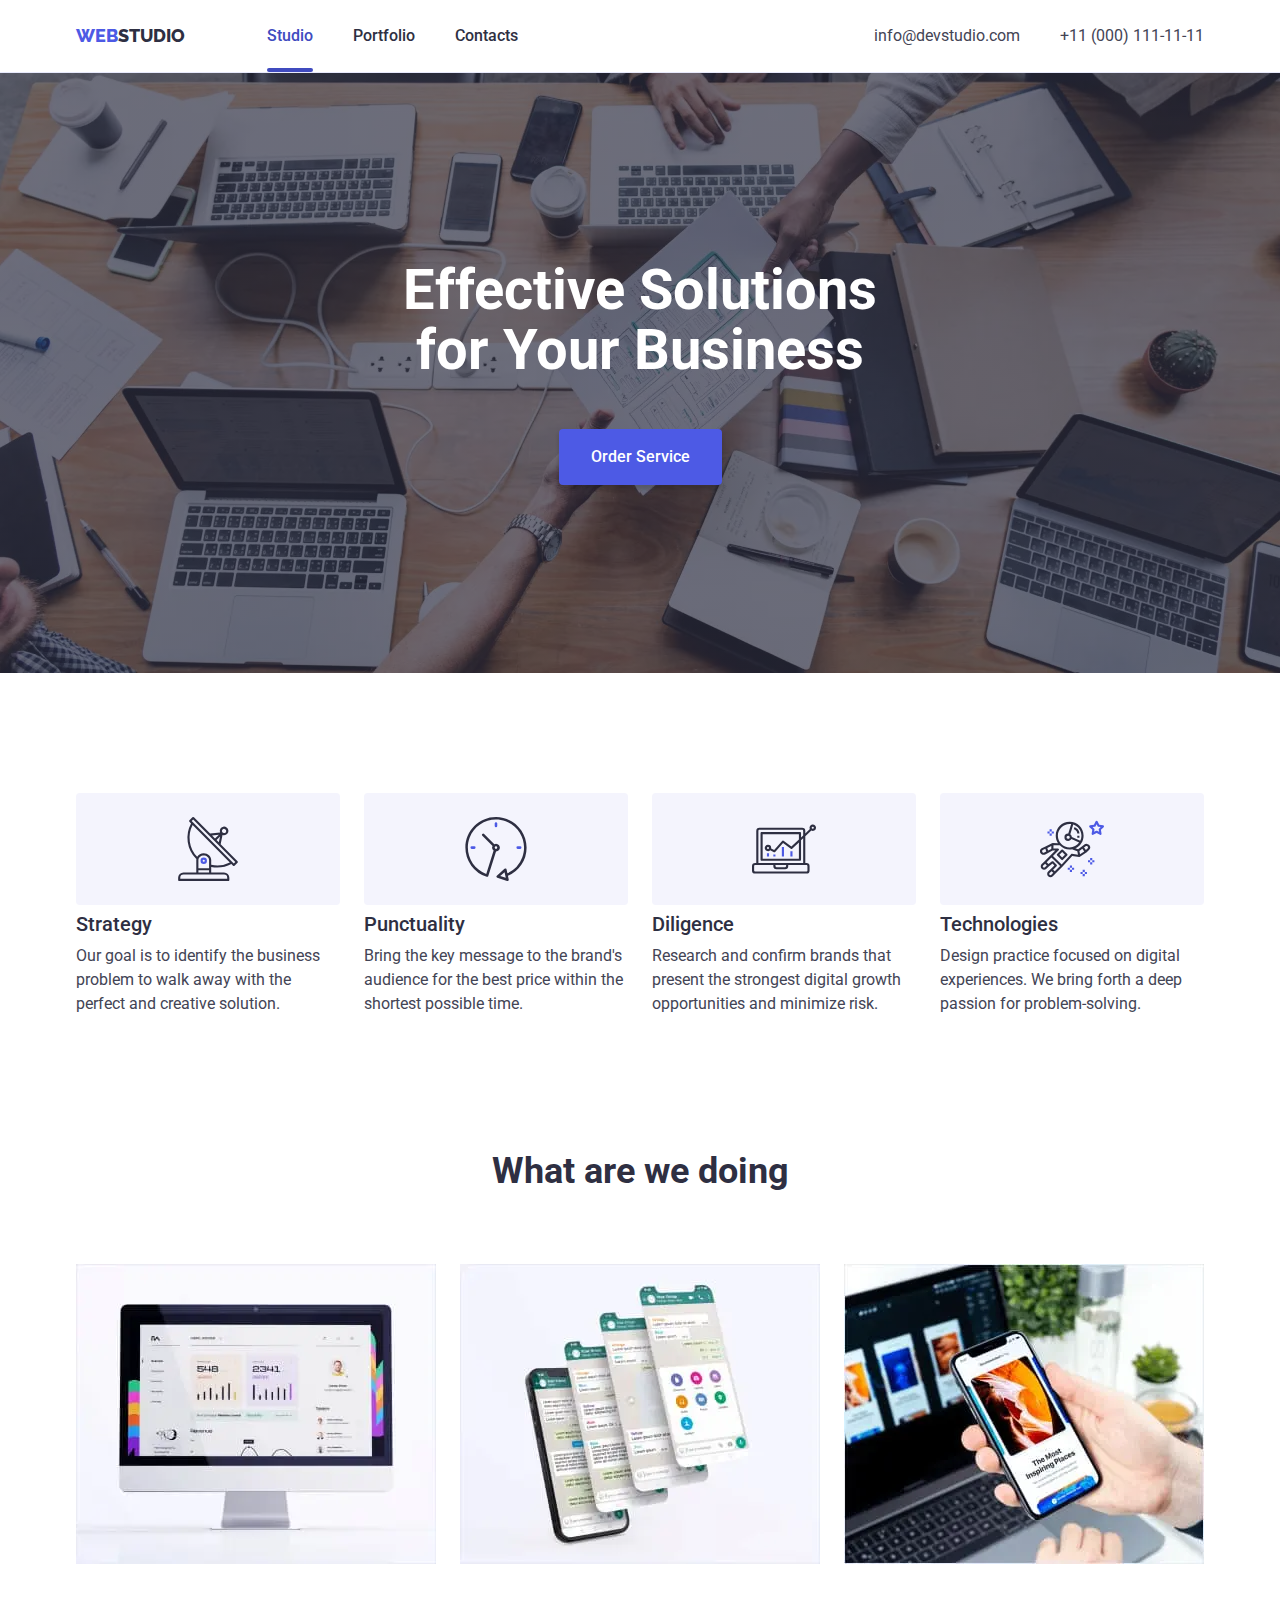
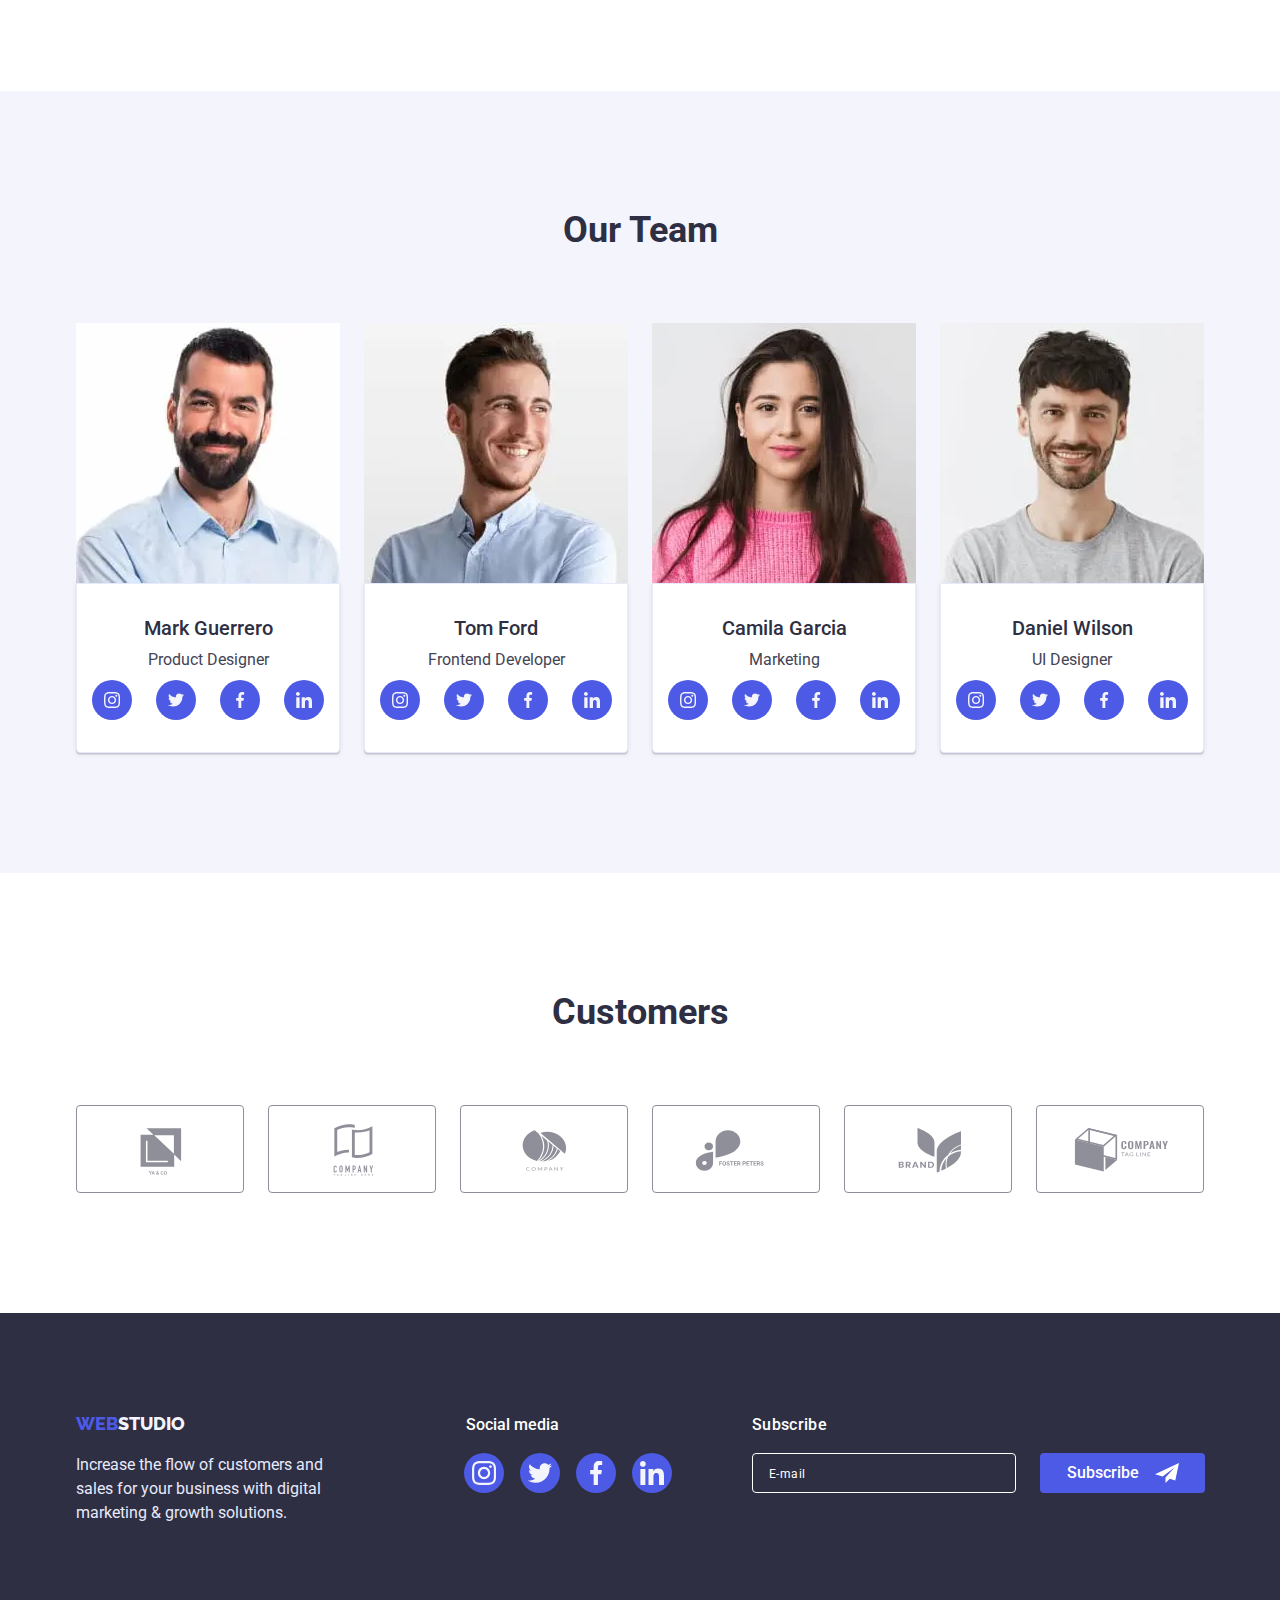
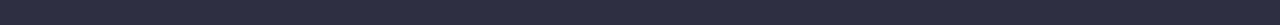
<file: index.html>
<!DOCTYPE html>
<html lang="en" class="page">
<head>
    <meta charset="UTF-8">
    <meta name="viewport" content="width=device-width, initial-scale=1.0">
    <title>WebStudio</title>

    <link rel="stylesheet" href="./css/modern-normalize.css">
    <link rel="stylesheet" href="./css/styles.css">

    <link rel="preconnect" href="https://fonts.googleapis.com">
    <link rel="preconnect" href="https://fonts.gstatic.com" crossorigin>
    <link href="https://fonts.googleapis.com/css2?family=Raleway:wght@800&family=Roboto:wght@400;500;700;900&display=swap" rel="stylesheet">
</head>

<body>

    <header class="page-header">
        <div class="container main-nav"> 
                <nav class="logo-nav">
                    <a href="./index.html" class="logo">
                        <span>Web</span>Studio
                    </a>
                    <ul class="site-nav list">
                        <li class="item"><a href="./index.html" class="menu-link">Studio</a></li>
                        <li class="item"><a href="./portfolio.html">Portfolio</a></li>
                        <li class="item"><a href="">Contacts</a></li>
                    </ul>                   
                </nav>
                
                <button type="button" class="mobile-menu-open" js-open-menu>
                    <svg class="mobile-menu-open_icon" width="32" height="22" >
                        <use href="./images/sprite.svg#icon-burger"></use>
                    </svg>
                </button>
        
                <address class="address">
                    <ul class="auth-nav list">
                        <li class="item"><a href="mailto:info@devstudio.com">info@devstudio.com</a></li>
                        <li class="item"><a href="tel:+110001111111">+11 (000) 111-11-11</a></li>
                    </ul>
                </address>
        </div>

        <div class="mobile-menu" js-menu-container>
               
                <div class="container mobile-menu-container">

                    <button class="mobile-menu-close-button" type="button" js-close-menu>
                        <svg class="modal-close-button-icon" width="8" height="8">
                            <use href="./images/sprite.svg#icon-close-button"></use>
                        </svg>
                    </button>

                <ul class="mobile-site-nav list">
                    <li class="item"><a href="./index.html" >Studio</a></li>
                    <li class="item"><a href="./portfolio.html">Portfolio</a></li>
                    <li class="item"><a href="">Contacts</a></li>
                </ul>
                
                <ul class="mobile-menu-nav list">
                    <li class="mobile-phone-nav">
                        <a href="tel:+110001111111">+11 (000) 111-11-11</a>
                    </li>
    
                    <li class="mobile-email-nav">
                        <a href="mailto:info@devstudio.com">info@devstudio.com</a>
                    </li>

                    <li class="mobile-soc-list">
                        <ul class="mobile-social-list list">
                            <li class="mobile-social-list-item">
                                <a href="" class="mobile-social-list-link">
                                    <svg class="social-list-icon" width="24" height="24">
                                        <use href="./images/sprite.svg#icon-instagram"></use>
                                    </svg>
                                </a>
                            </li> 
                            <li class="mobile-social-list-item">
                                <a href="" class="mobile-social-list-link">
                                    <svg class="social-list-icon" width="24" height="24">
                                        <use href="./images/sprite.svg#icon-twitter"></use>
                                    </svg>
                                </a>
                            </li>
                            <li class="mobile-social-list-item">
                                <a href="" class="mobile-social-list-link">
                                    <svg class="social-list-icon" width="24" height="24">
                                        <use href="./images/sprite.svg#icon-facebook"></use>
                                    </svg>
                                </a>
                            </li>
                            <li class="mobile-social-list-item">
                                <a href="" class="mobile-social-list-link">
                                    <svg class="social-list-icon" width="24" height="24">
                                        <use href="./images/sprite.svg#icon-linkedin"></use>
                                    </svg>
                                </a>
                            </li>
                        </ul>
                    </li>
                    
                </ul>

            </div>
           
        </div>
    </header>

<main>

    <section class="hero  overlay">
        <div class="container">
        
        <h1 class="hero-title">Effective Solutions <br> for Your Business</h1>
        <button class="button  button-primary" type="button" data-modal-open>Order Service</button> 
        
        </div>
    </section>

    <section class="section-principles">

        <div class="container">

            <ul class="feature-list list">
                <li class="item-list icon-strategy">
                    <div class="card-content">
                    <h3 class="title-feature-list">Strategy</h3>
                    <p class="content-feature-list">Our goal is to identify the business
                        problem to walk away with the perfect and creative solution. </p>
                    </div>
                </li>
                <li class="item-list icon-clock">
                    <div class="card-content">
                    <h3 class="title-feature-list">Punctuality</h3>
                    <p class="content-feature-list">Bring the key message to the brand's audience for the best price within the shortest possible time.</p>
                    </div>
                </li>
                <li class="item-list icon-diagram">
                    <div class="card-content">
                    <h3 class="title-feature-list">Diligence</h3>
                    <p class="content-feature-list">Research and confirm brands that present the strongest digital growth opportunities and minimize risk.</p>
                    </div>
                </li>
                <li class="item-list icon-astronaut">
                    <div class="card-content">
                    <h3 class="title-feature-list">Technologies</h3>
                    <p class="content-feature-list">Design practice focused on digital experiences. We bring forth a deep passion for problem-solving.</p>
                    </div>
                </li>
            </ul>  
        
        </div>
        
    </section> 

    <section class="section-wawd">   

        <div class="container">

        <h2 class="section-title">What are we doing</h2>
            <ul class="section-nav-wawd list">
                <li class="item">
                    <div class="card-thumb-wawd">
                    <img 
                    srcset="./images/rectangle.webp 1x, ./images/rectangle@2x.webp 2x"  
                    src="./images/rectangle.webp" alt="comp" width="360" class="wawd-image">
                    </div>
                </li>
                <li class="item">
                    <div class="card-thumb-wawd">
                    <img 
                    srcset="./images/rectangleone.webp 1x, ./images/rectangleone@2x.webp 2x"
                    src="./images/rectangleone.webp" alt="app" width="360" class="wawd-image">
                    </div>
                </li>
                <li class="item">
                    <div class="card-thumb-wawd">
                    <img 
                    srcset="./images/rectangletwo.webp 1x, ./images/rectangletwo@2x.webp 2x"
                    src="./images/rectangletwo.webp" alt="phone" width="360" class="wawd-image">
                    </div>
                </li>
            
            </ul>

        </div>

    </section>

    <section class="section-team">

        <div class="container">
            <div class="our-team">

        <h2 class="section-title">Our Team</h2>

        <ul class="team list">
            <li class="item">
                <div class="team-card">
                <div class="card-team">
                <img 
                srcset="./images/img.webp 1x, ./images/img@2x.webp 2x"
                src="./images/img.webp" alt="Product Designer" width="264">
                </div>
                <div class="card-txt">
                <h3 class="title">Mark Guerrero</h3>
                <p class="content">Product Designer</p>
                <ul class="social-list list">
                    <li class="social-list-item">
                        <a href="" class="social-list-link">
                            <svg class="social-list-icon" width="16" height="16">
                                <use href="./images/sprite.svg#icon-instagram"></use>
                            </svg>
                        </a>
                    </li>
                    <li class="social-list-item">
                        <a href="" class="social-list-link">
                            <svg class="social-list-icon" width="16" height="16">
                                <use href="./images/sprite.svg#icon-twitter"></use>
                            </svg>
                        </a>
                    </li>
                    <li class="social-list-item">
                        <a href="" class="social-list-link">
                            <svg class="social-list-icon" width="16" height="16">
                                <use href="./images/sprite.svg#icon-facebook"></use>
                            </svg>
                        </a>
                    </li>
                    <li class="social-list-item">
                        <a href="" class="social-list-link">
                            <svg class="social-list-icon" width="16" height="16">
                                <use href="./images/sprite.svg#icon-linkedin"></use>
                            </svg>
                        </a>
                    </li>
                </ul>
                </div>
                </div>
            </li>
            <li class="item">
                <div class="team-card">
                <div class="card-team">
                <img 
                srcset="./images/imgone.webp 1x, ./images/imgone@2x.webp 2x"
                src="./images/imgone.webp" alt="Frontend Developer" width="264">
                </div>
                <div class="card-txt">
                <h3 class="title">Tom Ford</h3>
                <p class="content">Frontend Developer</p>
                <ul class="social-list list">
                    <li class="social-list-item">
                        <a href="" class="social-list-link">
                            <svg class="social-list-icon" width="16" height="16">
                                <use href="./images/sprite.svg#icon-instagram"></use>
                            </svg>
                        </a>
                    </li>
                    <li class="social-list-item">
                        <a href="" class="social-list-link">
                            <svg class="social-list-icon" width="16" height="16">
                                <use href="./images/sprite.svg#icon-twitter"></use>
                            </svg>
                        </a>
                    </li>
                    <li class="social-list-item">
                        <a href="" class="social-list-link">
                            <svg class="social-list-icon" width="16" height="16">
                                <use href="./images/sprite.svg#icon-facebook"></use>
                            </svg>
                        </a>
                    </li>
                    <li class="social-list-item">
                        <a href="" class="social-list-link">
                            <svg class="social-list-icon" width="16" height="16">
                                <use href="./images/sprite.svg#icon-linkedin"></use>
                            </svg>
                        </a>
                    </li>
                </ul>
                </div>
                </div>
            </li>
            <li class="item">
                <div class="team-card">
                <div class="card-team">
                <img 
                srcset="./images/imgtwo.webp 1x, ./images/imgtwo@2x.webp 2x"
                src="./images/imgtwo.webp" alt="Marketing" width="264">
                </div>
                <div class="card-txt">
                <h3 class="title">Camila Garcia</h3>
                <p class="content">Marketing</p>
                <ul class="social-list list">
                    <li class="social-list-item">
                        <a href="" class="social-list-link">
                            <svg class="social-list-icon" width="16" height="16">
                                <use href="./images/sprite.svg#icon-instagram"></use>
                            </svg>
                        </a>
                    </li>
                    <li class="social-list-item">
                        <a href="" class="social-list-link">
                            <svg class="social-list-icon" width="16" height="16">
                                <use href="./images/sprite.svg#icon-twitter"></use>
                            </svg>
                        </a>
                    </li>
                    <li class="social-list-item">
                        <a href="" class="social-list-link">
                            <svg class="social-list-icon" width="16" height="16">
                                <use href="./images/sprite.svg#icon-facebook"></use>
                            </svg>
                        </a>
                    </li>
                    <li class="social-list-item">
                        <a href="" class="social-list-link">
                            <svg class="social-list-icon" width="16" height="16">
                                <use href="./images/sprite.svg#icon-linkedin"></use>
                            </svg>
                        </a>
                    </li>
                </ul>
                </div>
                </div>
            </li>
            <li class="item">
                <div class="team-card">
                <div class="card-team">
                <img 
                srcset="./images/imgthree.webp 1x, ./images/imgthree@2x.webp 2x"
                src="./images/imgthree.webp" alt="UI Designer" width="264">
                </div>
                <div class="card-txt">
                <h3 class="title">Daniel Wilson</h3>
                <p class="content">UI Designer</p>
                <ul class="social-list list">
                    <li class="social-list-item">
                        <a href="" class="social-list-link">
                            <svg class="social-list-icon" width="16" height="16">
                                <use href="./images/sprite.svg#icon-instagram"></use>
                            </svg>
                        </a>
                    </li>
                    <li class="social-list-item">
                        <a href="" class="social-list-link">
                            <svg class="social-list-icon" width="16" height="16">
                                <use href="./images/sprite.svg#icon-twitter"></use>
                            </svg>
                        </a>
                    </li>
                    <li class="social-list-item">
                        <a href="" class="social-list-link">
                            <svg class="social-list-icon" width="16" height="16">
                                <use href="./images/sprite.svg#icon-facebook"></use>
                            </svg>
                        </a>
                    </li>
                    <li class="social-list-item">
                        <a href="" class="social-list-link">
                            <svg class="social-list-icon" width="16" height="16">
                                <use href="./images/sprite.svg#icon-linkedin"></use>
                            </svg>
                        </a>
                    </li>
                </ul>
                </div>
                </div>
            </li>
        </ul>
        </div>

        </div>

    </section>


    <section class="customers">

        <div class="container">
        
            <h2 class="section-title">Customers</h2>

            <ul class="customer-list list">
                <li class="customer-list-item">
                    <a href="" class="customer-list-link">
                        <svg class="customer-list-icon" width="104" height="56">
                            <use href="./images/sprite.svg#icon-YACO"></use>
                        </svg>
                    </a>
                </li>
                <li class="customer-list-item">
                    <a href="" class="customer-list-link">
                        <svg class="customer-list-icon" width="104" height="56">
                            <use href="./images/sprite.svg#icon-tagline"></use>
                        </svg>
                    </a>
                </li>
                <li class="customer-list-item">
                    <a href="" class="customer-list-link">
                        <svg class="customer-list-icon" width="104" height="56">
                            <use href="./images/sprite.svg#icon-company"></use>
                        </svg>
                    </a>
                </li>
                <li class="customer-list-item">
                    <a href="" class="customer-list-link">
                        <svg class="customer-list-icon" width="104" height="56">
                            <use href="./images/sprite.svg#icon-foster"></use>
                        </svg>
                    </a>
                </li>
                <li class="customer-list-item">
                    <a href="" class="customer-list-link">
                        <svg class="customer-list-icon" width="104" height="56">
                            <use href="./images/sprite.svg#icon-brand"></use>
                        </svg>
                    </a>
                </li>
                <li class="customer-list-item">
                    <a href="" class="customer-list-link">
                        <svg class="customer-list-icon" width="104" height="56">
                            <use href="./images/sprite.svg#icon-companytag"></use>
                        </svg>
                    </a>
                </li>

            </ul>
        </div>
    </section>

</main>

    <footer class="footer">
        <div class="container">

            <ul class="foot list">
                <li class="footik-web">
                    <a href="./index.html" class="logo-footer">
                        <span>Web</span>Studio
                        </a>
                        <p class="description">Increase the flow of customers and sales for your business with digital marketing & growth solutions.</p>
                </li>

                <li class="footik-social-media">
                    
                    <p class="social-media-title">Social media</p> 
                    <ul class="social-media list">
                        
                        <li class="social-media-item">
                            <a href="" class="social-media-link">
                                <svg class="social-media-icon" width="24" height="24" >
                                    <use href="./images/sprite.svg#icon-instagram"></use>
                                </svg>
                            </a>
                        </li>
                        <li class="social-media-item">
                            <a href="" class="social-media-link">
                                <svg class="social-media-icon" width="24" height="24" >
                                    <use href="./images/sprite.svg#icon-twitter"></use>
                                </svg>
                            </a>
                        </li>
                        <li class="social-media-item">
                            <a href="" class="social-media-link">
                                <svg class="social-media-icon" width="24" height="24" >
                                    <use href="./images/sprite.svg#icon-facebook"></use>
                                </svg>
                            </a>
                        </li>
                        <li class="social-media-item">
                            <a href="" class="social-media-link">
                                <svg class="social-media-icon" width="24" height="24" >
                                    <use href="./images/sprite.svg#icon-linkedin"></use>
                                </svg>
                            </a>
                        </li>
            
                    </ul> 
                    
                </li>

                <li class="footik-subscribe">
                    <p class="subscribe">Subscribe</p>

                    <Form foottik-form>
                        <div class="button-subscribe">
                            <input 
                            type="email"
                            name="user_email" 
                            class="subscribe-input-email" 
                            required
                            placeholder="E-mail" 
                            autocomplete="off"/>
    
                            <button type="submit" class="btn-subscribe">
                                <p>Subscribe</p> 
                                <svg class="button-subscribe-icon" width="24" height="24">
                                    <use href="./images/sprite.svg#icon-subscribe"></use>
                                </svg>
                            </button>
                        </div>
                    </Form>

                  
                    
                </li>
                
            </ul>
        
        </div>
        
    </footer>

    <div class="backdrop is-hidden" data-modal>
        <div class="modal">
            <p class="recall">Leave your contacts and we will call you back</p>
            <button class="modal-close-button" type="button" data-modal-close>
                <svg class="modal-close-button-icon" width="8" height="8">
                    <use href="./images/sprite.svg#icon-close-button"></use>
                </svg>
            </button>
            <form class="modal-form">
                <label class="modal-form-field">
                    <span class="modal-form-input-desc">Name    
                    </span>
                    <span class="modal-form-input-wrapper">

                        <input 
                        type="text" 
                        name="user_name" 
                        class="modal-form-input" 
                        required 
                        placeholder=" "
                        pattern="^[a-zA-Zа-яА-ЯіІїЇ]+$"
                        minlength="2" 
                        autocomplete="off" />

                        <svg class="modal-form-input-icon" width="18" height="24">
                            <use href="./images/sprite.svg#icon-person"></use>
                        </svg>
                        
                    </span>
                    
                </label>

                <label class="modal-form-field">
                    <span class="modal-form-input-desc">Phone</span>

                    <span class="modal-form-input-wrapper">
                        
                        <input 
                        type="tel" 
                        name="user_phone" 
                        class="modal-form-input" 
                        required
                        placeholder=" "
                        pattern="[0-9]{3}-[0-9]{3}-[0-9]{2}-[0-9]{2}"
                        title="xxx-xxx-xx-xx"
                        autocomplete="off" />

                        <svg class="modal-form-input-icon" width="18" height="24">
                            <use href="./images/sprite.svg#icon-phone"></use>
                        </svg>

                    </span>
                        
                </label>

                <label class="modal-form-field">
                    <span class="modal-form-input-desc">Email</span>

                    <span class="modal-form-input-wrapper">
                        
                        <input 
                        type="email" 
                        name="user_email" 
                        class="modal-form-input" 
                        required 
                        placeholder=" " 
                        autocomplete="off"/>

                        <svg class="modal-form-input-icon" width="18" height="24">
                            <use href="./images/sprite.svg#icon-email"></use>
                        </svg>
                        
                    </span>
                          
                </label>

                <label class="modal-form-field">
                    <span class="modal-form-input-desc">Comment</span>
                    <textarea 
                        name="user_message"
                        class="modal-form-message"  
                        placeholder="Text input" 
                    ></textarea>
                </label>
            
                <input 
                    id="user-policy" 
                    type="checkbox" 
                    name="user_policy" 
                    class="modal-form-check visually-hidden" 
                    autocomplete="off"/>
                <label for="user-policy" class="modal-form-check-desc">I accept the terms and conditions of the&nbsp;<a href="" class="privacy-policy"> Privacy Policy</a>
                </label>

                <button type="submit" class="modal-form-submit">Send</button>
            </form>

        </div>

    
    </div>
   
    <script src="./js/mobile-menu.js"></script>

    <script src="./js/modal.js"></script>
</body>
</html>
</file>
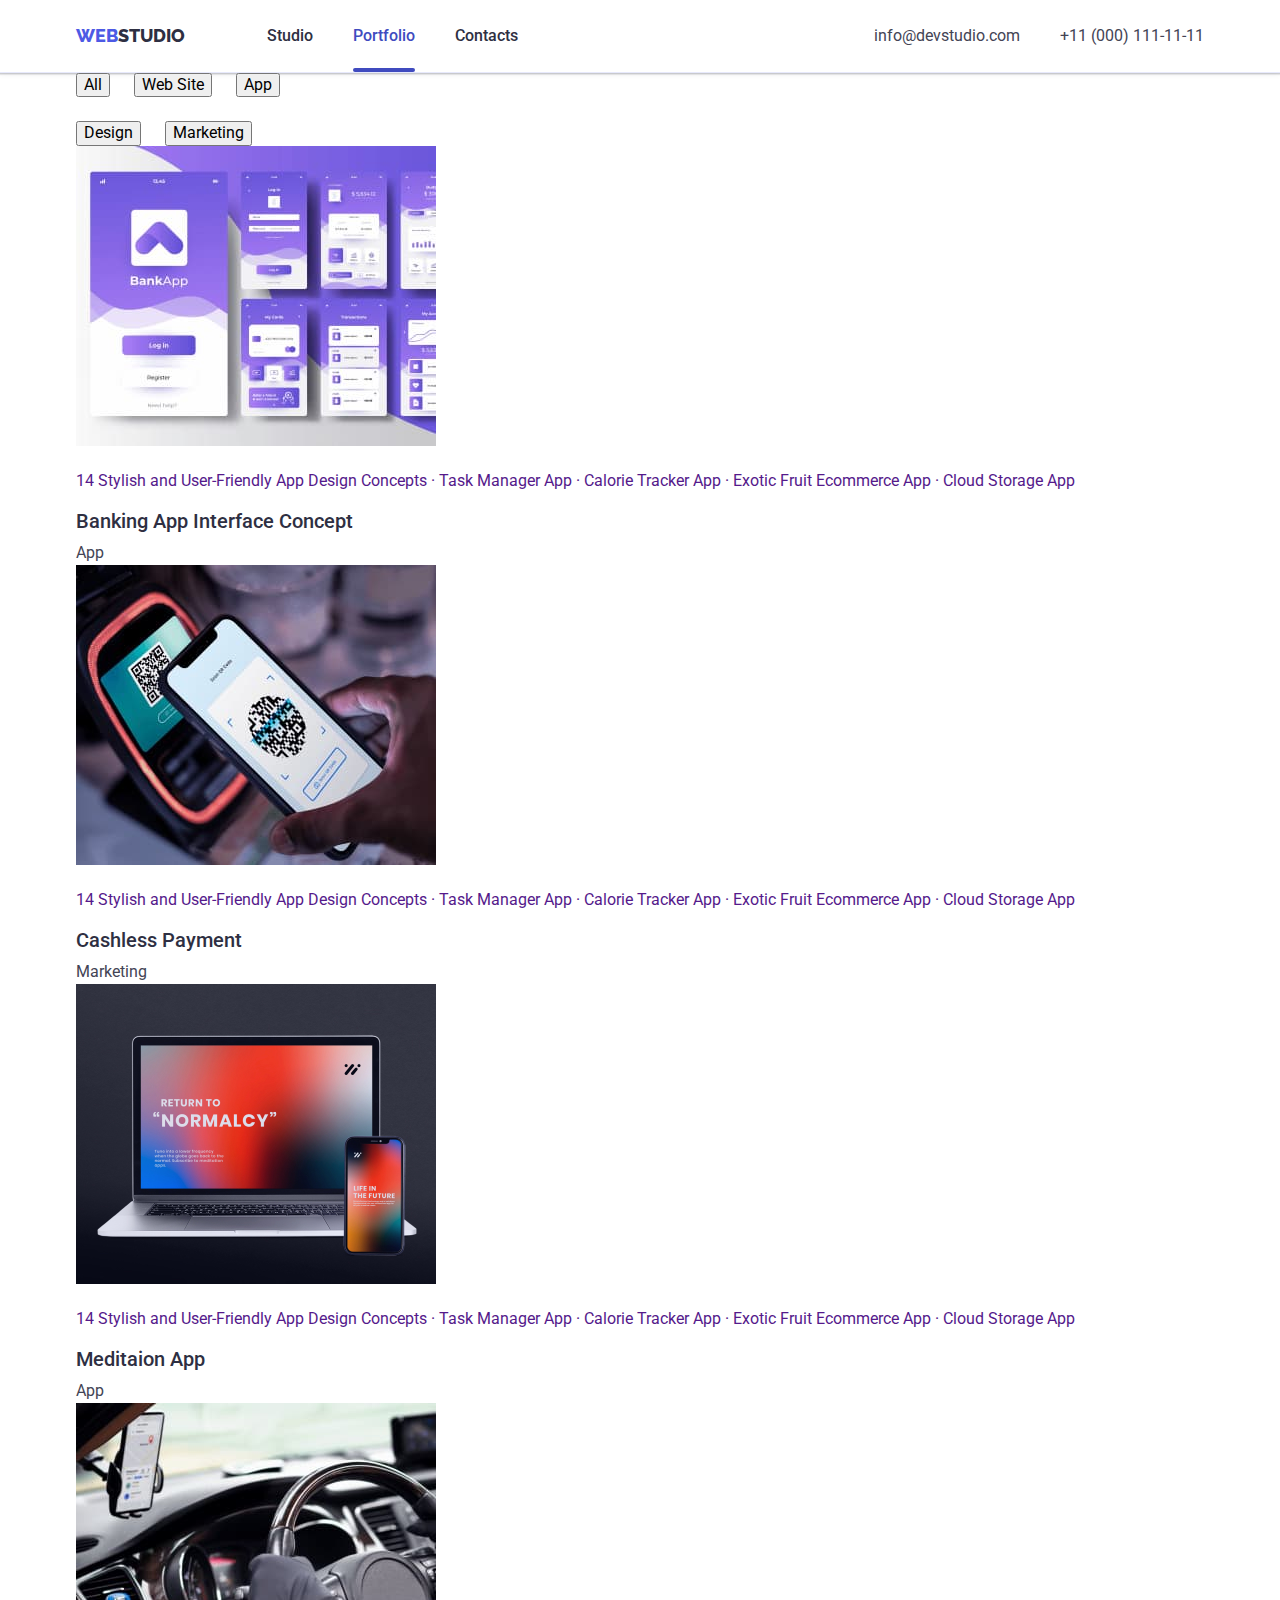
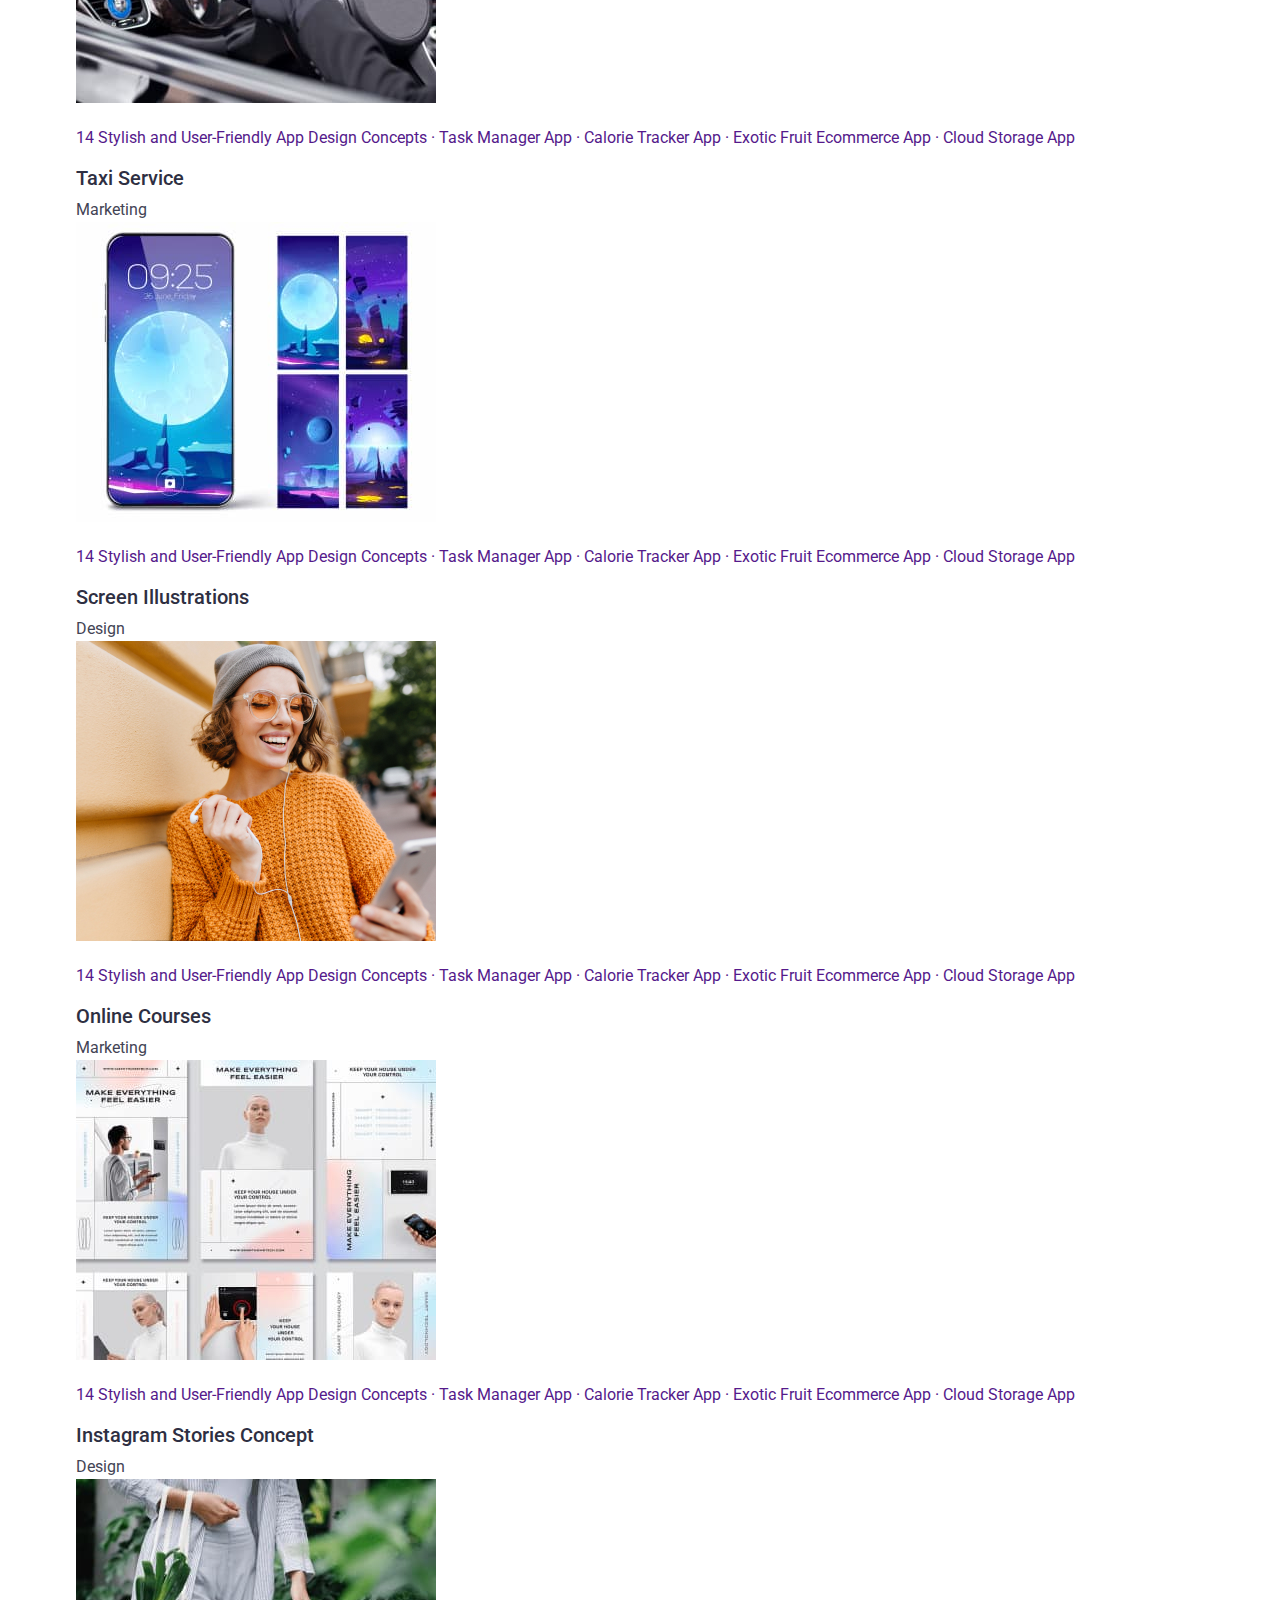
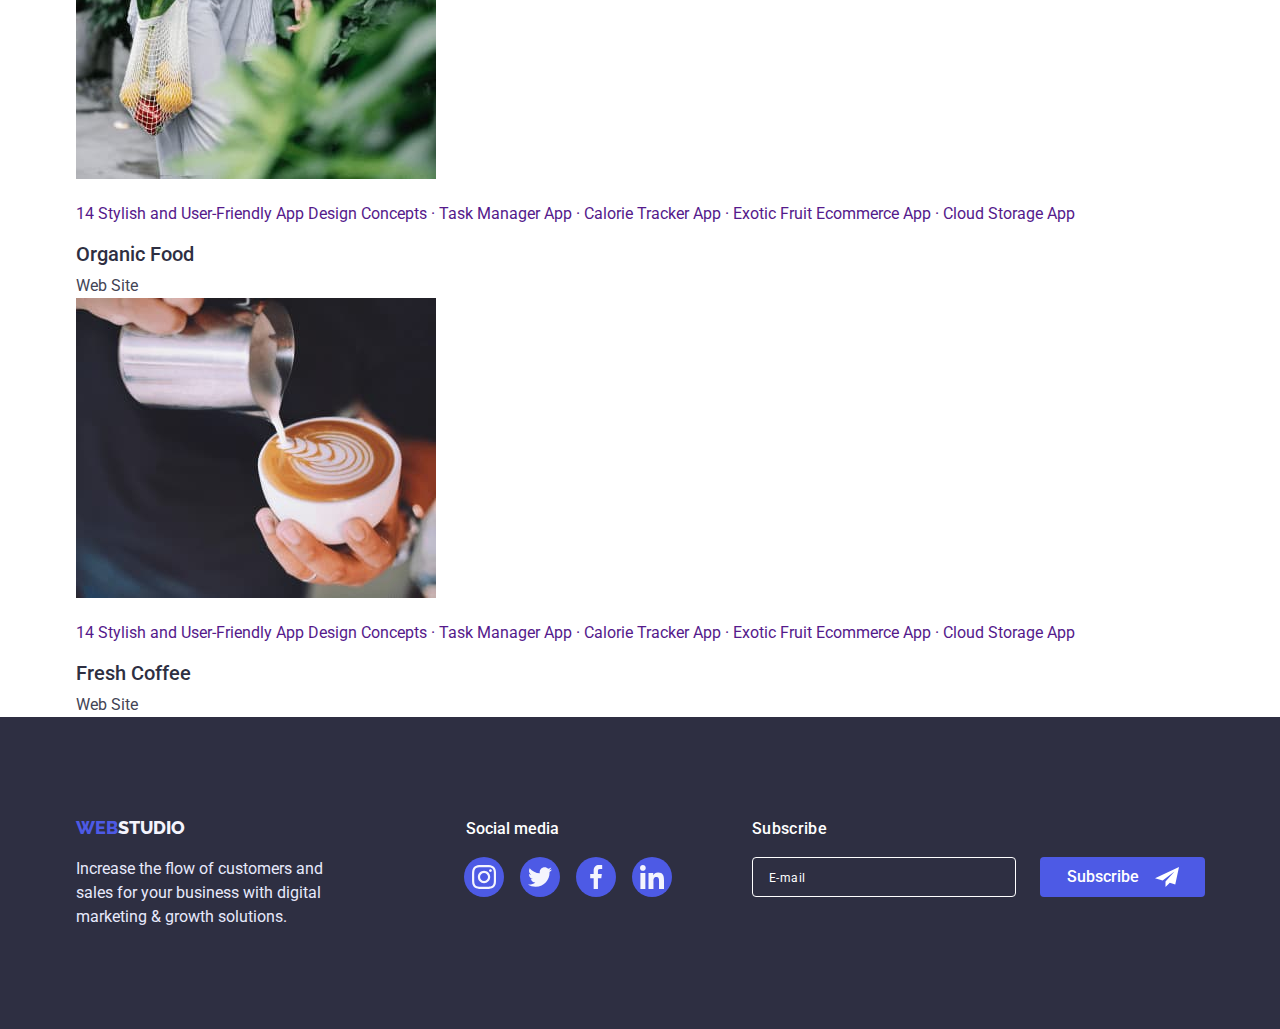
<file: portfolio.html>
<!DOCTYPE html>
<html lang="en" class="page">
<head>
    <meta charset="UTF-8">
    <meta http-equiv="X-UA-Compatible" content="IE=edge">
    <meta name="viewport" content="width=device-width, initial-scale=1.0">
    <title>Portfolio</title>

    <link rel="stylesheet" href="./css/modern-normalize.css">
    <link rel="stylesheet" href="./css/styles.css">

    <link rel="preconnect" href="https://fonts.googleapis.com">
    <link rel="preconnect" href="https://fonts.gstatic.com" crossorigin>
    <link href="https://fonts.googleapis.com/css2?family=Raleway:wght@800&family=Roboto:wght@400;500;700;900&display=swap" rel="stylesheet">
</head>

<body>
    <header class="page-header">
        <div class="container main-nav"> 
                <nav class="logo-nav">
                    <a href="./index.html" class="logo">
                        <span>Web</span>Studio
                    </a>
                    <ul class="site-nav list">
                        <li class="item"><a href="./index.html">Studio</a></li>
                        <li class="item"><a href="./portfolio.html" class="menu-link">Portfolio</a></li>
                        <li class="item"><a href="">Contacts</a></li>
                    </ul>                   
                </nav>
                
                <button type="button" class="mobile-menu-open" js-open-menu>
                    <svg class="mobile-menu-open_icon" width="32" height="22" >
                        <use href="./images/sprite.svg#icon-burger"></use>
                    </svg>
                </button>
        
                <address class="address">
                    <ul class="auth-nav list">
                        <li class="item"><a href="mailto:info@devstudio.com">info@devstudio.com</a></li>
                        <li class="item"><a href="tel:+110001111111">+11 (000) 111-11-11</a></li>
                    </ul>
                </address>
        </div>

        <div class="mobile-menu" js-menu-container>
            
              
                
                <div class="container mobile-menu-container">

                    <button class="mobile-menu-close-button" type="button" js-close-menu>
                        <svg class="modal-close-button-icon" width="8" height="8">
                            <use href="./images/sprite.svg#icon-close-button"></use>
                        </svg>
                    </button>

                <ul class="mobile-site-nav list">
                    <li class="item"><a href="./index.html" >Studio</a></li>
                    <li class="item"><a href="./portfolio.html">Portfolio</a></li>
                    <li class="item-contacts"><a href="">Contacts</a></li>
                </ul> 

                <p class="mobile-phone-nav">
                    <a href="tel:+110001111111">+11 (000) 111-11-11</a>
                </p>

                <p class="mobile-email-nav">
                    <a href="mailto:info@devstudio.com">info@devstudio.com</a>
                </p>

                <ul class="mobile-social-list list">
                    <li class="mobile-social-list-item">
                        <a href="" class="mobile-social-list-link">
                            <svg class="social-list-icon" width="24" height="24">
                                <use href="./images/sprite.svg#icon-instagram"></use>
                            </svg>
                        </a>
                    </li> 
                    <li class="mobile-social-list-item">
                        <a href="" class="mobile-social-list-link">
                            <svg class="social-list-icon" width="24" height="24">
                                <use href="./images/sprite.svg#icon-twitter"></use>
                            </svg>
                        </a>
                    </li>
                    <li class="mobile-social-list-item">
                        <a href="" class="mobile-social-list-link">
                            <svg class="social-list-icon" width="24" height="24">
                                <use href="./images/sprite.svg#icon-facebook"></use>
                            </svg>
                        </a>
                    </li>
                    <li class="mobile-social-list-item">
                        <a href="" class="mobile-social-list-link">
                            <svg class="social-list-icon" width="24" height="24">
                                <use href="./images/sprite.svg#icon-linkedin"></use>
                            </svg>
                        </a>
                    </li>
                </ul>

               
                
            </div>
           
        </div>
    </header>

    <main>

        <section   class="portfolio-page">

            <div class="container">

                <ul class="button-nav list">
                    <li>
                        <button class="button-secondary" type="button">All</button> 
                    </li>
                    <li>
                        <button class="button-secondary" type="button">Web Site</button> 
                    </li>
                    <li>
                        <button class="button-secondary" type="button">App</button> 
                    </li>
                    <li>
                        <button class="button-secondary" type="button">Design</button> 
                    </li>
                    <li>
                        <button class="button-secondary" type="button">Marketing</button> 
                    </li>
                </ul>

                <ul class="section-nav list">

                    <li class="item">
                        <article class="card">
                        <a href="" class="link">
                        <div class="card-thumb">
                            <img src="./images/oneimg.jpg" alt="Banking App" width="360"> 
                            <p class="overlay-card">
                                14 Stylish and User-Friendly App Design Concepts · Task Manager App · Calorie Tracker App · Exotic Fruit Ecommerce App · Cloud Storage App
                            </p>
                        </div>
                        <div class="card-text">
                            <h3 class="title">Banking App Interface Concept</h3>
                            <p class="content">App</p>
                        </div>
                        </a>
                        </article>     
                    </li>

                    <li class="item">
                        <article class="card">
                        <a href="" class="link">
                        <div class="card-thumb">
                            <img src="./images/twoimg.jpg" alt="Cashless Payment" width="360">
                            <p class="overlay-card">
                                14 Stylish and User-Friendly App Design Concepts · Task Manager App · Calorie Tracker App · Exotic Fruit Ecommerce App · Cloud Storage App
                            </p>
                        </div>
                        <div class="card-text">
                            <h3 class="title">Cashless Payment</h3>
                            <p class="content">Marketing</p>
                        </div>
                        </a>
                        </article>  
                    </li>

                    <li class="item">
                        <article class="card">
                        <a href="" class="link">
                        <div class="card-thumb">
                            <img src="./images/threeimg.jpg" alt="MeditaTion App" width="360">
                            <p class="overlay-card">
                                14 Stylish and User-Friendly App Design Concepts · Task Manager App · Calorie Tracker App · Exotic Fruit Ecommerce App · Cloud Storage App
                            </p>
                        </div>
                        <div class="card-text">
                            <h3 class="title">Meditaion App</h3>
                            <p class="content">App</p>
                        </div>
                        </a>
                        </article>
                    </li>
                    
                    <li class="item">
                        <article class="card">
                        <a href="" class="link">
                        <div class="card-thumb">
                            <img src="./images/fourimg.jpg" alt="Taxi Service" width="360">
                            <p class="overlay-card">
                                14 Stylish and User-Friendly App Design Concepts · Task Manager App · Calorie Tracker App · Exotic Fruit Ecommerce App · Cloud Storage App
                            </p>
                        </div>
                        <div class="card-text">
                            <h3 class="title">Taxi Service</h3>
                            <p class="content">Marketing</p>
                        </div>
                        </a>
                        </article>
                    </li>

                    <li class="item">
                        <article class="card">
                        <a href="" class="link">
                        <div class="card-thumb">
                            <img src="./images/fiveimg.jpg" alt="Screen Illustrations" width="360">
                            <p class="overlay-card">
                                14 Stylish and User-Friendly App Design Concepts · Task Manager App · Calorie Tracker App · Exotic Fruit Ecommerce App · Cloud Storage App
                            </p>
                        </div>
                        <div class="card-text">
                            <h3 class="title">Screen Illustrations</h3>
                            <p class="content">Design</p>
                        </div>
                        </a>
                        </article>
                    </li>

                    <li class="item">
                        <article class="card">
                        <a href="" class="link">
                        <div class="card-thumb">
                            <img src="./images/siximg.jpg" alt="Online Courses" width="360">
                            <p class="overlay-card">
                                14 Stylish and User-Friendly App Design Concepts · Task Manager App · Calorie Tracker App · Exotic Fruit Ecommerce App · Cloud Storage App
                            </p>
                        </div>
                        <div class="card-text">
                            <h3 class="title">Online Courses</h3>
                            <p class="content">Marketing</p>
                        </div>
                        </a>
                        </article>
                    </li>

                    <li class="item">
                        <article class="card">
                        <a href="" class="link">
                        <div class="card-thumb">
                            <img src="./images/sevenimg.jpg" alt="Instagram Stories Concept" width="360">
                            <p class="overlay-card">
                                14 Stylish and User-Friendly App Design Concepts · Task Manager App · Calorie Tracker App · Exotic Fruit Ecommerce App · Cloud Storage App
                            </p>
                        </div>
                        <div class="card-text">
                            <h3 class="title">Instagram Stories Concept</h3>
                            <p class="content">Design</p>
                        </div>
                        </a>
                        </article>
                    </li>

                    <li class="item">
                        <article class="card">
                        <a href="" class="link">
                        <div class="card-thumb">
                            <img src="./images/eightimg.jpg" alt="Organic Food" width="360">
                            <p class="overlay-card">
                                14 Stylish and User-Friendly App Design Concepts · Task Manager App · Calorie Tracker App · Exotic Fruit Ecommerce App · Cloud Storage App
                            </p>
                        </div>
                        <div class="card-text">
                            <h3 class="title">Organic Food</h3>
                            <p class="content">Web Site</p>
                        </div>
                        </a>
                        </article>
                    </li>

                    <li class="item">
                        <article class="card">
                        <a href="" class="link">
                        <div class="card-thumb">
                            <img src="./images/nineimg.jpg" alt="Fresh Coffee" width="360">
                            <p class="overlay-card">
                                14 Stylish and User-Friendly App Design Concepts · Task Manager App · Calorie Tracker App · Exotic Fruit Ecommerce App · Cloud Storage App
                            </p>
                        </div>
                        <div class="card-text">
                            <h3 class="title">Fresh Coffee</h3>
                            <p class="content">Web Site</p>
                        </div>
                        </a>
                        </article>
                    </li>
                </ul>

            </div>
          
        </section> 
      
    </main>

   
    <footer class="footer">
        <div class="container">

            <ul class="foot list">
                <li class="footik-web">
                    <a href="./index.html" class="logo-footer">
                        <span>Web</span>Studio
                        </a>
                        <p class="description">Increase the flow of customers and sales for your business with digital marketing & growth solutions.</p>
                </li>

                <li class="footik-social-media">
                    
                    <p class="social-media-title">Social media</p> 
                    <ul class="social-media list">
                        
                        <li class="social-media-item">
                            <a href="" class="social-media-link">
                                <svg class="social-media-icon" width="24" height="24" >
                                    <use href="./images/sprite.svg#icon-instagram"></use>
                                </svg>
                            </a>
                        </li>
                        <li class="social-media-item">
                            <a href="" class="social-media-link">
                                <svg class="social-media-icon" width="24" height="24" >
                                    <use href="./images/sprite.svg#icon-twitter"></use>
                                </svg>
                            </a>
                        </li>
                        <li class="social-media-item">
                            <a href="" class="social-media-link">
                                <svg class="social-media-icon" width="24" height="24" >
                                    <use href="./images/sprite.svg#icon-facebook"></use>
                                </svg>
                            </a>
                        </li>
                        <li class="social-media-item">
                            <a href="" class="social-media-link">
                                <svg class="social-media-icon" width="24" height="24" >
                                    <use href="./images/sprite.svg#icon-linkedin"></use>
                                </svg>
                            </a>
                        </li>
            
                    </ul> 
                    
                </li>

                <li class="footik-subscribe">
                    <p class="subscribe">Subscribe</p>

                    <div class="button-subscribe">
                        <input 
                        type="email"
                        name="user_email" 
                        class="subscribe-input-email" 
                        required
                        placeholder="E-mail" />

                        <button type="submit" class="btn-subscribe">
                            <p>Subscribe</p> 
                            <svg class="button-subscribe-icon" width="24" height="24">
                                <use href="./images/sprite.svg#icon-subscribe"></use>
                            </svg>
                        </button>
                    </div>
                    
                </li>
                
            </ul>
        
        </div>
        
    </footer>


</body>
</html>
</file>
<file: css/styles.css>
*,
*::before,
*::after {
  box-sizing: border-box;
}

:root {
    --main-textcolor: #2E2F42;
    --second-textcolor: #434455;
    --header-color: #FFFFFF;
    --footer-color: #E7E9FC;
    --logoweb-color: #4D5AE5; 
    --logostudio-color: #F4F4FD;
    --background-color: #fff;
    --nav-hoverfocus: #404BBF;
    --section-nav-gap: 24px;
    --transition: 250ms cubic-bezier(0.4, 0, 0.2, 1);
   }

.container {
    width: 100%;

    padding-left: 15px;
    padding-right: 15px;
       
}

body {
    color: var(--second-textcolor);
    font-family: 'Roboto', sans-serif;
}

.list {
    margin: 0;
    padding: 0;
    list-style: none;
    text-decoration: none;
}

.link {
    text-decoration: none;
}


.page {
    background-color: #fff;
    font-size: 16px;
    line-height: 1.5;
    text-decoration: none;
}


/*----------------------------HEADER------------------------------------------------*/
/*----------------------------HEADER------------------------------------------------*/
/*----------------------------HEADER------------------------------------------------*/

.page-header {
    background: #FFFFFF;
    border-bottom: 1px solid #E7E9FC;
    box-shadow: 0px 2px 1px rgba(46, 47, 66, 0.08), 0px 1px 1px rgba(46, 47, 66, 0.16), 0px 1px 6px rgba(46, 47, 66, 0.08);
}

.logo {
    color: var(--main-textcolor);
    font-weight: 800;
    font-size: 18px;
    line-height: 0.75;
    font-family: 'Raleway';
    text-transform: uppercase;
    text-decoration: none;

    width: 115px;
}  

span {
    color: var(--logoweb-color);
}

.main-nav {
    display: flex;
    align-items: center;
    justify-content: flex-start;
}

.logo-nav  {
    display: flex;
    align-items: center;
    justify-content: space-between;
}

.site-nav a {
    display: block;
    padding-top: var(--section-nav-gap);
    padding-bottom: var(--section-nav-gap);

    color: var(--main-textcolor);
    font-weight: 500;
    text-decoration: none;

    gap: 40px;

    transition: color var(--transition);
}

.site-nav {
    display: flex;
    gap: 40px;
}

.site-nav .menu-link {
    color: var(--nav-hoverfocus);
}

.site-nav a:hover,
.site-nav a:focus {
    color: var(--nav-hoverfocus);
}

.address {
    margin-left: auto;
}

.auth-nav a{
    color: var(--second-textcolor);
    font-family: 'Roboto';
    font-style: normal;
    font-weight: 400;
    
    text-decoration: none;

    transition: color var(--transition);
}

.auth-nav a:hover,
.auth-nav a:focus {
    color: var(--nav-hoverfocus);
}

.menu-link {
    position: relative;
    display: block;
    
}

.menu-link::after {
    content: "";

    position: absolute;
    bottom: 0%;

    display: block;
    width: 100%;
    height: 4px;

    background-color: var(--nav-hoverfocus);
    border-radius: 2px;

    opacity: 1;
    
}

.menu-link::after + .menu-link {
    color: var(--nav-hoverfocus);
}


/*----------------------------HERO------------------------------------------------*/
/*----------------------------HERO------------------------------------------------*/
/*----------------------------HERO------------------------------------------------*/

.hero {
    background-color: #2E2F42;

    padding: 188px 0px;
    text-align: center;
}

.hero-title {
    color: var(--background-color);

    margin-top: 0;
}

.overlay {
    margin-left: auto;
    margin-right: auto;
       
    background-repeat: no-repeat;
    background-position: center;
    background-size: cover;
    background-color: #2E2F42 70 %;
}

.button-primary {
    cursor: pointer;
    color:var(--background-color);
    background: var(--logoweb-color);
    box-shadow: 0px 4px 4px rgba(0, 0, 0, 0.15);
    border-width: 0px;
    border-radius: 4px;
    font-family: 'Roboto';
    font-style: normal;
    font-weight: 500;
    font-size: 16px;
    line-height: 24px;

    padding: 16px 32px;

    transition: color var(--transition), background-color var(--transition);    
}


/*----------------------------PRINCIPLES-----------------------------*/
/*----------------------------PRINCIPLES-----------------------------*/
/*----------------------------PRINCIPLES-----------------------------*/

.section-principles {
    padding: 96px 0;
}

.feature-list {
    display: flex;
    flex-wrap: wrap;
    gap: 72px 24px;
}

.title-feature-list {
    color: var(--main-textcolor);
    font-weight: 700;
    font-size: 36px;
    line-height: 1.11;

    text-align: center;

    margin-top: 0;
    margin-bottom: 8px;
    }
    
.content-feature-list {
    font-weight: 500;
    font-size: 16px;
    line-height: 1.5;
    
    color: var(--second-textcolor);

    margin-top: 0;
    }


/*----------------------------OUR TEAM-----------------------------*/
/*----------------------------OUR TEAM-----------------------------*/
/*----------------------------OUR TEAM-----------------------------*/

.section-team {
    background-color: var(--logostudio-color);

    padding-top: 96px;
    padding-bottom: 96px;
    }

.team {
    display: flex;
    flex-wrap: wrap;
    justify-content: center;
    }

.our-team {
    margin: 0 auto;  
}

.card-team {
    width: 264px;
    height: 260px;
    margin-right: 0;
    }

.card-txt {
    padding-top: 32px;
    padding-bottom: 32px;
        
        
    background: #FFFFFF;
    border-radius: 0px 0px 4px 4px;
    border: 1px solid #E7E9FC;
    box-shadow: 0px 1px 6px rgba(46, 47, 66, 0.08), 0px 1px 1px rgba(46, 47, 66, 0.16), 0px 2px 1px rgba(46, 47, 66, 0.08);
    
    text-align: center;
    
    width: 264px;
    }

.section-title {
    color: var(--main-textcolor);
    font-weight: 700;
    font-size: 36px;
    line-height: 1.11;
    text-align: center;

    margin-top: 0;
    margin-bottom: 72px;
    }
    
.title {
    color: var(--main-textcolor);
    font-weight: 500;
    font-size: 20px;
    line-height: 1.2;

    margin-top: 0;
    margin-bottom: 0;
    }
    
.content {
    font-family: 'Roboto', sans-serif;
    font-style: normal;
    font-weight: 400;
    font-size: 16px;
    line-height: var(--section-nav-gap);
    
    color: var(--second-textcolor);

    margin-top: 8px;
    margin-bottom: 0;
    }
    
.social-list {
    display: flex;
    justify-content: center;
    gap: 24px;
    margin-top: 8px;
    }
    
.social-list-link {
    display: flex;
    justify-content: center;
    align-items: center;
    
    width: 40px;
    height: 40px;
    border-radius: 50%;
    background-color: var(--logoweb-color) ;
    
    }
    
.social-list-icon {
    fill: #F4F4FD;
    }    



/*----------------------------CUSTOMERS-------------------------------*/
/*----------------------------CUSTOMERS-------------------------------*/
/*----------------------------CUSTOMERS-------------------------------*/



.customers {
    padding: 96px 0;
}

.customer-list {
    display: flex;
    flex-wrap: wrap;
    justify-content: center;
}

.customer-list-icon {
    fill: currentColor;
}

.customer-list-link {
    display: flex;
    justify-content: center;
    align-items: center;

    width: 190px;
    height: 88px;

    padding: 16px 32px;

    color: #8E8F99;
    border: 1px solid #8E8F99;
    border-radius: 4px; 
}


/*----------------------------FOOTER-------------------------------*/
/*----------------------------FOOTER-------------------------------*/
/*----------------------------FOOTER-------------------------------*/


.footer {
    background: var(--main-textcolor);
            
    padding-top: 96px;
    padding-bottom: 96px;
    }

.foot {
    padding: 0;
    margin: 0;
}    

.footik-web {
    margin-bottom: 72px;

    text-align: center;
    }
        
.logo-footer {
    color: var(--logostudio-color);
    font-weight: 800;
    font-size: 18px;
    line-height: 0.75;
    font-family: 'Raleway';
    text-transform: uppercase;
    text-decoration: none;

    margin: 0 auto;
    }
        
.description {
    width: 268px;
    color: var(--footer-color);
        
    margin: 16px auto 0;
    }

.footik-social-media {
    margin-bottom: 72px;

    text-align: center;
    }
        
.social-media-title {
    width: 96px;

    font-weight: 500;
    color: var(--header-color);
        
    margin: 0 auto 16px;      
    }
   
.social-media {
    display: flex;
    justify-content: center;
        
    color: var(--header-color);

    gap: 16px;
    }
        
.social-media-link {
    display: flex;
    justify-content: center;
    align-items: center;
        
    width: 40px;
    height: 40px;
    border-radius: 50%;
    background-color: var(--logoweb-color);
    }
        
.social-media-icon {
    fill: #F4F4FD;
    }
        
.footik-subscribe {
     margin: 0;
    }

.subscribe {
    position: relative;
    width: 96px;

    font-weight: 500;
    font-size: 16px;
    line-height: 1.5;
    letter-spacing: 0.02em;

    color: var(--header-color);
        
    margin: 0 auto 16px; 
    }

.subscribe-input-email {
    width: 398px;
    height: 40px;
        
    border: 1px solid #FFFFFF;
    border-radius: 4px;
    background-color: transparent;  
            
    color: var(--header-color);
    opacity: 30%;
 
    margin-top: 0;
    margin-bottom: 16px;

    padding-left: 16px;
        
    outline: none;
    }

.subscribe-input-email::placeholder {
    display: flex;
    vertical-align: center;

    font-family: 'Roboto';
    font-style: normal;
    font-weight: 400;
    font-size: 12px;
    line-height: 24px;
    letter-spacing: 0.04em;
                
    color: var(--header-color);
    opacity: 60%;

    margin: 0 auto  16px;
    }

.btn-subscribe {
    cursor: pointer;

    display: flex;
    justify-content: center;
    align-items: center;
        
    width: 165px;
    height: 40px;

    font-weight: 500;
    font-size: 16px;
    line-height: 24px;

    background: var(--logoweb-color);
    color: var(--header-color);
    border-radius: 4px;
    border: none;
            
    padding: 8px 24px;
    gap: 16px;
        
    top: 50%;
    
    margin: 0 auto;
    }
        
.button-subscribe-icon {
    fill: var(--header-color);
    }


/*------------------------------------MOBILE-MENU---------------------------------------------*/
/*------------------------------------MOBILE-MENU---------------------------------------------*/
/*------------------------------------MOBILE-MENU---------------------------------------------*/


    .mobile-menu-open {
        position: absolute;
        top: 24px;
        right: 16px;

        background-color: transparent;
        border: none;
        padding: 0;
        height: 22px;
    }
    
    
    .mobile-menu {
        display: flex;
        flex-direction: column;
        margin-bottom: auto;

        position: fixed;
        width: 100%;
        height: 100%;
        
        z-index: 1000;
        top: 0%;
        left: 0%;
        background-color: var(--header-color);
    
        text-decoration: none;
    
        opacity: 0;
        visibility: hidden;
        pointer-events: none;
    
        transition: opacity var(--transition) visibility var(--transition) ;
        box-shadow: 0 0 0 100vmax rgba(46, 47, 66, 0.4);;
    
        transition: transform var(--transition);
    }
    */

    .mobile-menu-container {
        
        position: relative;
        padding: 80px 24px 40px 40px;
    }
    
    .mobile-menu.is-open {
        opacity: 1;
        visibility: visible;
        pointer-events: auto;
    }
    
    .mobile-menu-close-button {
        cursor: pointer;
    
        position: absolute;
        display: flex;
        justify-content: center;
        align-items: center;
    
        width: 24px;
        height: 24px;
    
        top: 24px;
        right: 24px;
    
        padding: 0;
    
        border-radius: 50%;
        border: 1px solid var(--footer-color);
        background-color: transparent; 
        
        transition: transform var(--transition);
    }

    .mobile-site-nav {
        margin-top: 80px;
    }

    .mobile-site-nav a{
        display: block;
        
    
        color: var(--main-textcolor);
        font-weight: 700;
    
        text-decoration: none;
    }
    
    .mobile-site-nav .menu-link {
        color: var(--nav-hoverfocus)
    }
    
    .mobile-site-nav> .item {
        font-size: 36px;
        line-height: 40px;
    
        padding: 0;
        margin-bottom: 40px;
    }
    
    .mobile-site-nav> .item-contacts {
        font-size: 36px;
        line-height: 40px;

        color: var(--nav-hoverfocus);

        margin-bottom: 248px;
    }

    .mobile-site-nav> .item-contacts a {
        color: var(--nav-hoverfocus);
    }

    .mobile-menu-nav {
        position: absolute;
        
        bottom: 40px;

    }
    
    .mobile-phone-nav {
        margin-top: 0;
        margin-bottom: 40px;
    }
    
    .mobile-phone-nav a{
        color: var(--logoweb-color);
        font-family: 'Roboto';
        font-style: normal;
        font-weight: 700;
        font-size: 36px;
        line-height: 40px;
        text-decoration: none;
        text-transform: capitalize;
    }
    
    .mobile-email-nav {
        margin-top: 0;
        margin-bottom: 48px;
    }
    
    .mobile-email-nav a {
        color: var(--second-textcolor);
        font-family: 'Roboto';
        font-style: normal;
        font-weight: 500;
        font-size: 20px;
        line-height: 24px;
    
        text-decoration: none;
    }
    
    .mobile-social-list {
        display: flex;
        gap: 56px;
    }
    
    .mobile-social-list-link {
        display: flex;
        justify-content: center;
        align-items: center;
    
        width: 40px;
        height: 40px;
        border-radius: 50%;
        background-color: var(--logoweb-color) ;
    
        transition: color var(--transition), background-color var(--transition);
    }
    
    .social-list-icon {
        fill: #F4F4FD;
    }

    .button-nav {
        width: 264px;

        display: flex;
        flex-wrap: wrap;

        margin: 0;
    
        gap: 24px;  
    }    


/*--------------------------------------MODAL---------------------------------------------*/
/*--------------------------------------MODAL---------------------------------------------*/
/*--------------------------------------MODAL---------------------------------------------*/

.backdrop {
    position: fixed;
    top: 0;
    left: 0;
    width: 100%;
    height: 100%;
    background-color: rgba(46, 47, 66, 0.4);

    opacity: 1;
    transition: opacity var(--transition);
}

.backdrop.is-hidden {
    opacity: 0;
    pointer-events: none;
    }

.backdrop.is-hidden .modal {
    transform: translate(-50%, -50%) scale(0.9);
}

.modal {
    position: absolute;
    left: 50%;
    top: 50%;

    padding: 0  24px 24px 24px;
    
    background: #FFFFFF;
    box-shadow: 0px 1px 1px rgba(0, 0, 0, 0.14), 0px 1px 3px rgba(0, 0, 0, 0.12), 0px 2px 1px rgba(0, 0, 0, 0.2);
    border-radius: 4px;

    
    transform: translate(-50%, -50%) scale(1);
    transition: transform var(--transition);
}

.modal-close-button {
    cursor: pointer;

    position: absolute;
    display: flex;
    justify-content: center;
    align-items: center;

    width: 24px;
    height: 24px;

    top: 24px;
    right: 24px;

    border-radius: 50%;
    border: 1px solid rgba(0, 0, 0, 0.1);
    background-color: var(--footer-color); 
    
    transition: color var(--transition), background-color var(--transition);
}

.modal-close-button:hover,
.modal-close-button:focus {
    background: var(--nav-hoverfocus);
    border: var(--nav-hoverfocus);
}

.modal-close-button-icon {
    transition: fill var(--transition);
}

.modal-close-button:hover .modal-close-button-icon,
.modal-close-button:focus .modal-close-button-icon {
    fill: var(--background-color);
}

.recall {
    margin-top: 72px;
    margin-bottom: 0px;
    
    width: 100%;

    font-family: 'Roboto';
    font-style: normal;
    font-weight: 500;
    font-size: 16px;
    line-height: 24px;

    text-align: center;
    letter-spacing: 0.02em;

    color: var(--main-textcolor);
}

.modal-form {
    display: flex;
    flex-direction: column;
    padding: 16px 0 0 0; 
}

.modal-form-field {
    margin-bottom: 8px;
}

.modal-form-field:last-child {
    margin-bottom: -8px;
}

.modal-form-input-desc {
    display: block;
    font-family: 'Roboto';
    font-style: normal;
    font-weight: 400;
    font-size: 12px;
    line-height: 14px;
    margin-bottom: 4px;
    
    text-align: left;

    color: #8E8F99;
}

.modal-form-input-wrapper {
    position: relative;
}

.modal-form-input {
    width: 100%;
    height: 40px;
    border: 1px solid rgba(33, 33, 33, 0.2);
    border-radius: 4px;

    padding-left: 34px;

    font-size: 18px;

    transition: border-color var(--transition);
}

.modal-form-input-icon {
    position: absolute;
    top: 50%;
    left: 16px;
    transform: translate(0,-50%);
    display: block;

    fill: var(--main-textcolor);

    transition: fill var(--transition);
}

.modal-form-message {
    resize: none;
    width: 100%;
    height: 120px;
}

.modal-form-message {
    resize: none;
    width: 100%;
    height: 120px;
    padding: 8px 16px;

    outline: none;

    border: 1px solid rgba(33, 33, 33, 0.2);
    border-radius: 4px;

    transition: border-color var(--transition);
}

.modal-form-message::placeholder {
    font-family: 'Roboto';
    font-style: normal;
    font-weight: 400;
    font-size: 12px;
    line-height: 14px;

    letter-spacing: 0.04em;

    color: rgba(46, 47, 66, 0.4);
}

.modal-form-check-desc::before {
    cursor: pointer;

    content: "";

    display: block;
    width: 16px;
    height: 16px;
    border: 1px solid rgba(46, 47, 66, 0.4) ;
    border-radius: 2px;

    margin-right: 8px;
}

.modal-form-check-desc {
    display: flex;
    align-items: center;

    margin-bottom: 24px;

    font-weight: 400;
    font-size: 12px;
    line-height: 14px;

    letter-spacing: 0.04em;

    color: #8E8F99;

}

.privacy-policy {
    color: var(--logoweb-color);
}

.modal-form-check {
    transition: outline var(--transition);
}

.modal-form-check:checked + .modal-form-check-desc::before {
    background-color: var(--nav-hoverfocus);
    border: 1px solid var(--nav-hoverfocus);
    background-image: url(../images/checkmark.svg);
    background-repeat: no-repeat;
    background-position: center;  
}

.modal-form-check:focus + .modal-form-check-desc::before {
    outline: none;
}

.visually-hidden {
    position: absolute;
    width: 1px;
    height: 1px;
    margin: -1px;
    padding: 0;
    overflow: hidden;
    border: 0;
    clip:rect(0 0 0 0);
}

.modal-form-submit {
    cursor: pointer; 

    align-self: center;
    
    width: 169px;
    height: 56px;

    padding: 16px 32px;
    margin-bottom: 24px;

    background: var(--logoweb-color);
    border: none;
    box-shadow: 0px 4px 4px rgba(0, 0, 0, 0.15);
    border-radius: 4px;

    font-size: 16px;
    line-height: 24px;
    color: var(--header-color);
    
    transition: color var(--transition), background-color var(--transition);
}


/*-----------------------------min-width: 480px----------------------------------*/
/*-----------------------------min-width: 480px----------------------------------*/
/*-----------------------------min-width: 480px----------------------------------*/

@media screen and (min-width: 480px) {
    .container {
        max-width: 428px;

        margin-left: auto;
        margin-right: auto;

       /* background-color: bisque; */
    }

    .modal {
        width: 392px;
    }

}


@media screen and (min-device-pixel-ratio: 2) and (max-width: 767px),
       screen and (min-resolution: 192dpi) and (max-width: 767px),
       screen and (min-resolution: 2dppx) and (max-width: 767px){
        .overlay {
            background-image: linear-gradient(
                rgba(46, 47, 66, 0.7),
                rgba(46, 47, 66, 0.7)),
                url(../images/people-office-mobile@2x.webp );
        }   
}


/*-----------------------------min-width: 768px----------------------------------*/
/*-----------------------------min-width: 768px----------------------------------*/
/*-----------------------------min-width: 768px----------------------------------*/
        
@media screen and (min-width: 768px) {
    .container {
        max-width: 768px;
        margin-left: auto;
        margin-right: auto;

         /*background-color: #31D0AA; */
    }

    .logo {
        margin-right: 120px;
    } 

    .auth-nav {
        font-size: 12px;
        line-height: 1.17;

        gap: 12px;
    }


    .mobile-menu {
        display: none;
    }

    .mobile-menu-open {
        display: none;
    }

    .hero-title {
        font-weight: 700;
        font-size: 56px;
        line-height: 1.07;
    
        margin-bottom: 36px;
    }

    .overlay {
        max-width: 100%;
        height: 436px;
       
        background-image: linear-gradient(
            rgba(46, 47, 66, 0.7),
            rgba(46, 47, 66, 0.7)), 
            url(../images/people-office-tablet.webp);    
        }

    .modal {
        width: 408px;
    }

    .modal-form-input:focus {
        outline: none;
        border-color: var(--logoweb-color);
    } 

    .modal-form-input:focus + .modal-form-input-icon {
        fill: var(--logoweb-color) ;
    }

    .modal-form-message:focus {
        outline: none;
        border-color: var(--logoweb-color);
    }

    .button-primary {    
        transition: color var(--transition), background-color var(--transition);    
    }

    .button-primary:hover,
    .button-primary:focus {
        background: var(--nav-hoverfocus);
    }
    
    .feature-list> .item-list {
        flex-basis: calc(100% / 2 - 24px );
    }

    .title-feature-list {
        text-align: left;
       }

    .our-team {
        width: 552px;
    }

    .team {
        flex-basis: calc(100% / 2 - var(--section-nav-gap));
        
        gap: 64px 24px;
    }

    .social-list-link {
        transition: color var(--transition), background-color var(--transition);
    }  
    
    .social-list-link:hover,
    .social-list-link:focus {
        background: var(--nav-hoverfocus);
    }

    .customer-list {
        gap: 72px 24px;
    }

    .customer-list-link {    
        width: 168px;
        height: 88px;
    
        transition: color var(--transition), 
                    background-color var(--transition), 
                    border var(--transition);
    }

    .customer-list-link:hover,
    .customer-list-link:focus {
        color: #404BBF;
        border: 1px solid #404BBF;
    }

    .foot {
        display: flex;
        flex-wrap: wrap;

        flex-basis: calc(100% / 2);

        padding-left: 92px;
    }

    .footik-web {
        text-align: left;
        
        margin-right: 24px;   
    }

    .logo-footer {
        margin-left: 0;
    }

    .footik-social-media {
        margin: 0;
    }

    .social-media-title {
        margin-left: 0;
    }

    .social-media-link:hover,
    .social-media-link:focus {
        background: #31D0AA;
    }

    .button-subscribe {
        display: flex;
    }

    .subscribe {
        margin-left: 0;
    }

    .subscribe-input-email {
        width: 264px;
        margin-right: 24px;
        margin-bottom: 0;
    }

    .btn-subscribe {
        margin: 0;
    }

    .btn-subscribe:hover,
    .btn-subscribe:focus {
        background-color: var(--nav-hoverfocus);
    }

}

@media screen and (min-device-pixel-ratio: 2) and (min-width: 768px),
       screen and (min-resolution: 192dpi) and (min-width: 768px),
       screen and (min-resolution: 2dppx) and (min-width: 768px){
        .overlay {
            background-image: linear-gradient(
                rgba(46, 47, 66, 0.7),
                rgba(46, 47, 66, 0.7)),
                url(../images/people-office-tablet@2x.webp);
        }   
}



/*-----------------------------min-width: 768px and max-width: 1200px----------------------------------*/
/*-----------------------------min-width: 768px and max-width: 1200px----------------------------------*/
/*-----------------------------min-width: 768px and max-width: 1200px----------------------------------*/


@media screen and (min-width: 768px) and (max-width: 1199px) {
    
    .auth-nav {
        display: flex;
        flex-wrap: wrap;

        width: 110px;
    }

}



/*-----------------------------min-width: 1200px----------------------------------*/
/*-----------------------------min-width: 1200px----------------------------------*/
/*-----------------------------min-width: 1200px----------------------------------*/

@media screen and (min-width: 1200px) {
    .container {
        max-width: 1158px;

        /* background-color: #8E8F99; */
        }

    .logo {
        margin-right: 76px;
    }    

    .auth-nav {
        display: flex;

        font-size: 16px;
        line-height: 1.5;

        gap: 40px;
    }

    .overlay {
        max-width: 100%;
        height: 600px;
           
        background-image: linear-gradient(
            rgba(46, 47, 66, 0.7),
            rgba(46, 47, 66, 0.7)), 
            url(../images/people-office.webp);    
        }

    .hero-title {
        margin-bottom: 48px;
        }

        
    .section-principles {
        padding: 120px 0px;
    }

    .item-list::before {
        display: inline-block;
        content: "";

        width: 264px;
        height: 112px;

        background-color: var(--logostudio-color);
        background-size: 64px;
        background-repeat: no-repeat;
        background-position: center;
        border-radius: 4px;   
    }

    .item-list.icon-strategy::before {
        background-image: url(../images/antenna.svg);
    }

    .item-list.icon-clock::before {
        background-image: url(../images/clock.svg);
    }

    .item-list.icon-diagram::before {
        background-image: url(../images/diagram.svg);
    }

    .item-list.icon-astronaut::before {
        background-image: url(../images/astronaut.svg);
    }

    .feature-list {  
        flex-wrap: nowrap;
    }

    .feature-list> .item {
        flex-basis: calc(100% / 4);
    }

    .title-feature-list {
    
    font-weight: 500;
    font-size: 20px;
    line-height: 1.2;

    text-align: left;
    }
    
.content-feature-list {
    font-weight: 400;
    font-size: 16px;
    line-height: 1.5;
    }

    .section-wawd {
        padding-top: 0;
        padding-bottom: 120px;

        gap: 24px; 
    }

        
    .section-nav-wawd {
        display: flex; 
    }
    
    .section-nav-wawd> .item {
        flex-basis: calc(100% / 3
        margin);
    }

    .card-thumb-wawd {
        margin-right: 24px;
      
    }

    .section-team {
        padding-top: 120px;
        padding-bottom: 120px;
        }

    .our-team {
        width: 1128px;
        }
    
    .team {
        flex-wrap: nowrap;
        }

    .customers {
        padding: 120px 0;
        }

    .customer-list {
        flex-wrap: nowrap;

        margin-left: 0;
        }

    .footer {
        padding-top: 100px;
        padding-bottom: 100px;
        }
    
    .foot {
        flex-wrap: nowrap;
        
        padding: 0;
        }
    
    .footik-web {
        margin-right: 120px;
        margin-bottom: 0;
        }
    
    .footik-social-media {
        margin-right: 80px;
        }
    
        .subscribe-input-email {
            opacity: 100%;
        }
    
        .subscribe-input-email::placeholder {
            opacity: 100%;
        }
}

@media screen and (min-device-pixel-ratio: 2) and (min-width: 1200px),
       screen and (min-resolution: 192dpi) and (min-width: 1200px),
       screen and (min-resolution: 2dppx) and (min-width: 1200px){
        .overlay {
            background-image: linear-gradient(
                rgba(46, 47, 66, 0.7),
                rgba(46, 47, 66, 0.7)),
                url(../images/people-office@2x.webp);
        } 
      
}


/*-----------------------------max-width: 479px----------------------------------*/
/*-----------------------------max-width: 479px----------------------------------*/
/*-----------------------------max-width: 479px----------------------------------*/

@media screen and (max-width: 479px){

    .modal {
        width: 310px;
   }

   .mobile-phone-nav a {
    font-size: 28px;
   }

   .mobile-social-list {
        gap: 36px;
    }

    .hero {
        padding: 188px 0px;
    }

    .modal-form-check-desc::before {
        width: 12px;
        height: 12px;
    }

    .modal-form-check-desc {
        flex-wrap: wrap;
    }

    .privacy-policy {
        margin-left: 20px;
    }

    .subscribe-input-email {
        display: flex; 
        flex-direction: column; 
        align-items: center;

        width: 284px;

        margin-left: auto;
        margin-right: auto;
    }
    
}


/*-----------------------------max-width: 767px----------------------------------*/
/*-----------------------------max-width: 767px----------------------------------*/
/*-----------------------------max-width: 767px----------------------------------*/

@media screen and (max-width: 767px ){
    .site-nav {
        display: none;
    }
    
    .auth-nav {
        display: none;
    }

    .main-nav {
        display: flex;
        text-align: center;
    
        padding-top: 24px;
        padding-bottom: 24px;
    }

    .hero-title {
        font-weight: 700;
        font-size: 36px;
        line-height: 1.11;
    
        margin-bottom: 72px;
    }

    .overlay {
    max-width: 100%;
    height: 432px;
   
    background-image: linear-gradient(
        rgba(46, 47, 66, 0.7),
        rgba(46, 47, 66, 0.7)), 
        url(../images/people-office-mobile.webp);    
    }

    .our-team {
        width: 264px;
    }

    .team {
        gap: 72px;
    }

    .customer-list {
        gap: 72px 16px;
    }

    .modal-form-input:focus {
        outline: none;
    }

    .modal-form-message:focus {
        outline: none;
    }
}



/*-----------------------------max-width: 1199px----------------------------------*/
/*-----------------------------max-width: 1199px----------------------------------*/
/*-----------------------------max-width: 1199px----------------------------------*/

@media screen and (max-width: 1199px ){

    
    .hero {
        padding: 112px 0px;
    }


    .section-wawd {
        display: none;
    }

}




/*
.button-secondary:hover, 
.button-secondary:focus {
    background: var(--nav-hoverfocus);
    color: var(--header-color);
    border-color: transparent;
    box-shadow: 0px 4px 4px rgba(0, 0, 0, 0.15);
}
.button-secondary {
    cursor: pointer;
    color: var(--logoweb-color);
    background: var(--logostudio-color);
    border: 1px solid #E7E9FC;
    border-radius: 4px;
    font-family: 'Roboto';
    font-style: normal;
    font-weight: 500;
    font-size: 16px;
    line-height: 24px;
    padding: 12px 24px;
   
    
    transition: color var(--transition), background-color var(--transition);
}
*/




/*
.portfolio-page {
    padding-top: 96px;
    padding-bottom: 120px;
}
.section-portfolio {
    padding-top: 96px;
    padding-bottom: 120px;   
}
.button-nav {
    display: flex;
    justify-content: center;
    margin-bottom: 72px;
    gap: 24px;
   
}
.section-nav {
    margin: 0;
    display: flex;
    flex-wrap: wrap;
    margin-left: calc(-1 * var(--section-nav-gap));
    margin-top: calc(-2 * var(--section-nav-gap)) ;
}
.section-nav> .item {
    flex-basis: calc(100% / 3 - var(--section-nav-gap));
    margin-left: var(--section-nav-gap);
    margin-top: calc(2 * var(--section-nav-gap) ) ;
}
.img {
    max-width: 100%;
    height: auto;
}
.card {
    width: 360px;
}
.card:hover {
    background: #FFFFFF;
    
    box-shadow: 0px 1px 6px rgba(46, 47, 66, 0.08), 0px 1px 1px rgba(46, 47, 66, 0.16), 0px 2px 1px rgba(46, 47, 66, 0.08);
}
.link:hover .overlay-card,
.link:focus .overlay-card  {
    transform: translate(0,0);
}
.card-thumb-wawd {
    display: block;
    width: 360px;
    height: 300px;
    margin-right: 0;
}
.card-thumb {
    position: relative;
    overflow: hidden;
    display: block;
    width: 360px;
    height: 300px;
    margin-right: 0;
}
.overlay-card {
    position: absolute;
    background-color: var(--logoweb-color);
    color: var(--logostudio-color);
    font-family: 'Roboto';
    font-style: normal;
    font-weight: 400;
    font-size: 16px;
    line-height: 24px;
    left: 0px;
    top: 0px;
    margin: 0;
    padding-left: 32px;
    padding-right: 32px;
    padding-top: 40px;
    width: 100%;
    height: 100%;
    overflow: auto;
    transform: translate(0, 100%);
    transition: transform var(--transition);
}
.card-text {
    padding-top: 32px;
    padding-bottom: 32px;
    padding-left: 16px;
    
    background: #FFFFFF;
    border-right:  1px solid #E7E9FC;
    border-bottom:  1px solid #E7E9FC;
    border-left:  1px solid #E7E9FC;
    width: 360px;
}
*/
</file>
